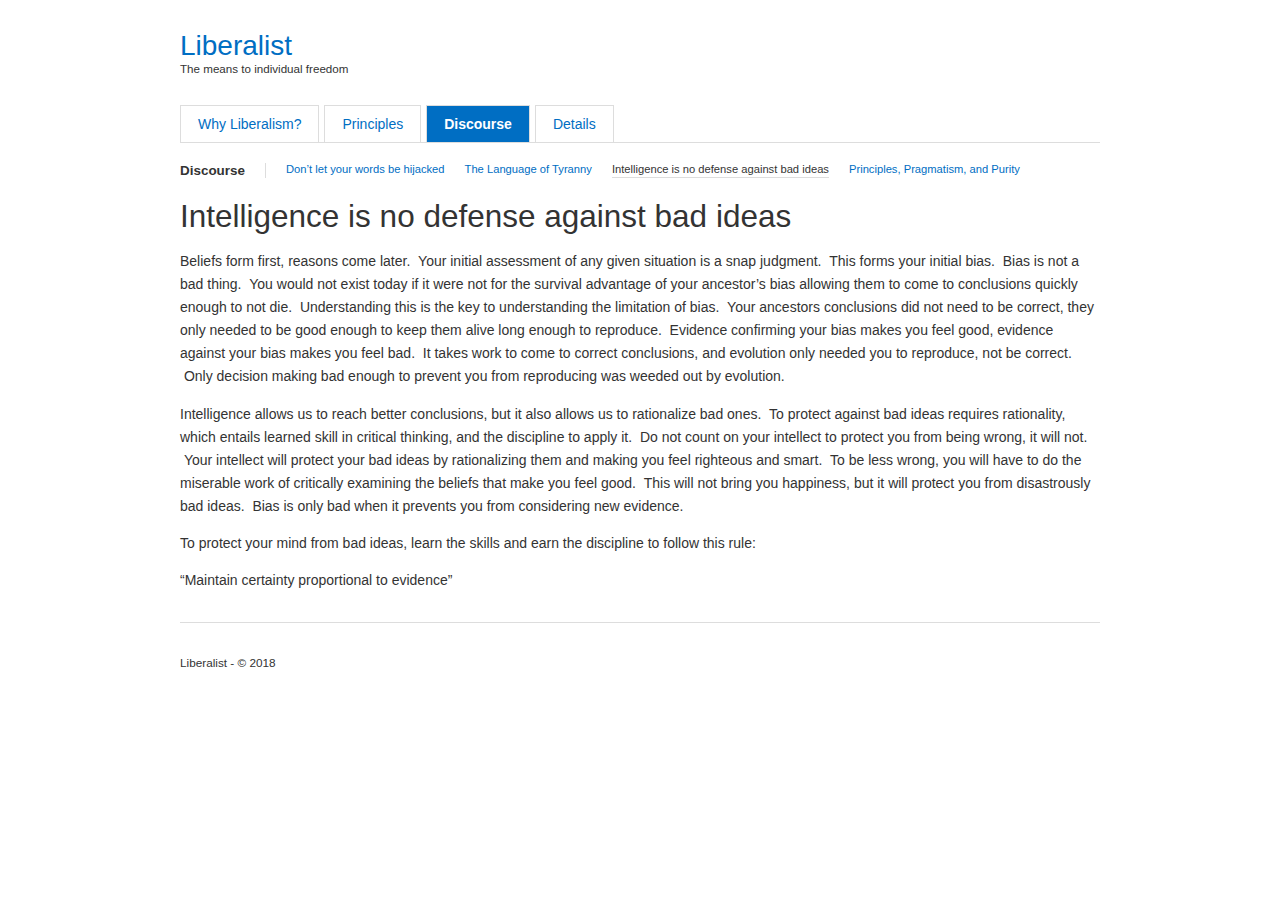
<file: prototype/original/Liberalist.htm>
<!DOCTYPE html>
<!-- saved from url=(0045)http://liberalist.org/discourse/intelligence/ -->
<html lang="en-US">
<head>
    <meta http-equiv="Content-Type" content="text/html; charset=UTF-8">
    <meta name="viewport" content="width=device-width">
    <title>Liberalist</title>
    <link rel="dns-prefetch" href="http://s.w.org/">
    <link rel="stylesheet" id="style-css" href="style.css" type="text/css" media="all">
    <link rel="https://api.w.org/" href="http://liberalist.org/wp-json/">
    <link rel="EditURI" type="application/rsd+xml" title="RSD" href="http://liberalist.org/xmlrpc.php?rsd">
    <link rel="wlwmanifest" type="application/wlwmanifest+xml" href="http://liberalist.org/wp-includes/wlwmanifest.xml">
    <meta name="generator" content="WordPress 4.9.8">
    <link rel="canonical" href="http://liberalist.org/discourse/intelligence/">
    <link rel="shortlink" href="http://liberalist.org/?p=139">
    <link rel="alternate" type="application/json+oembed"
          href="http://liberalist.org/wp-json/oembed/1.0/embed?url=http%3A%2F%2Fliberalist.org%2Fdiscourse%2Fintelligence%2F">
    <link rel="alternate" type="text/xml+oembed"
          href="http://liberalist.org/wp-json/oembed/1.0/embed?url=http%3A%2F%2Fliberalist.org%2Fdiscourse%2Fintelligence%2F&amp;format=xml">
    <link rel="icon" href="http://liberalist.org/wp-content/uploads/2018/03/cropped-bird-2-32x32.png" sizes="32x32">
    <link rel="icon" href="http://liberalist.org/wp-content/uploads/2018/03/cropped-bird-2-192x192.png" sizes="192x192">
    <link rel="apple-touch-icon-precomposed"
          href="http://liberalist.org/wp-content/uploads/2018/03/cropped-bird-2-180x180.png">
    <meta name="msapplication-TileImage"
          content="http://liberalist.org/wp-content/uploads/2018/03/cropped-bird-2-270x270.png">
</head>

<body class="page-template-default page page-id-139 page-child parent-pageid-137">

<div class="container">

    <!-- site-header -->
    <header class="site-header">
        <h1><a href="http://liberalist.org/">Liberalist</a></h1>
        <h5>The means to individual freedom </h5>


        <nav class="site-nav">


            <div class="menu-primary-menu-links-container">
                <ul id="menu-primary-menu-links" class="menu">
                    <li id="menu-item-114"
                        class="menu-item menu-item-type-post_type menu-item-object-page menu-item-home menu-item-114"><a
                            href="http://liberalist.org/">Why Liberalism?</a></li>
                    <li id="menu-item-109"
                        class="menu-item menu-item-type-post_type menu-item-object-page menu-item-109"><a
                            href="http://liberalist.org/principles/">Principles</a></li>
                    <li id="menu-item-143"
                        class="menu-item menu-item-type-post_type menu-item-object-page current-page-ancestor menu-item-143">
                        <a href="http://liberalist.org/discourse/">Discourse</a></li>
                    <li id="menu-item-170"
                        class="menu-item menu-item-type-post_type menu-item-object-page menu-item-170"><a
                            href="http://liberalist.org/details/">Details</a></li>
                </ul>
            </div>
        </nav>

    </header><!-- /site-header -->
    <article class="post page">


        <nav class="site-nav children-links clearfix">

            <span class="parent-link"><a href="http://liberalist.org/discourse/">Discourse</a></span>

            <ul>

                <li class="page_item page-item-90"><a
                        href="http://liberalist.org/discourse/dont-let-your-words-be-hijacked/">Don’t let your words be
                    hijacked</a></li>
                <li class="page_item page-item-160"><a href="http://liberalist.org/discourse/language-of-tyranny/">The
                    Language of Tyranny</a></li>
                <li class="page_item page-item-139 current_page_item"><a
                        href="http://liberalist.org/discourse/intelligence/">Intelligence is no defense against bad
                    ideas</a></li>
                <li class="page_item page-item-141"><a
                        href="http://liberalist.org/discourse/principles-pragmatism-purity/">Principles, Pragmatism, and
                    Purity</a></li>
            </ul>
        </nav>


        <h2>Intelligence is no defense against bad ideas</h2>
        <p>Beliefs form first, reasons come later. &nbsp;Your initial assessment of any given situation is a snap
            judgment. &nbsp;This forms your initial bias. &nbsp;Bias is not a bad thing. &nbsp;You would not exist today
            if it were not for the survival advantage of your ancestor’s bias allowing them to come to conclusions
            quickly enough to not die. &nbsp;Understanding this is the key to understanding the limitation of bias.
            &nbsp;Your ancestors conclusions did not need to be correct, they only needed to be good enough to keep them
            alive long enough to reproduce. &nbsp;Evidence confirming your bias makes you feel good, evidence against
            your bias makes you feel bad. &nbsp;It takes work to come to correct conclusions, and evolution only needed
            you to reproduce, not be correct. &nbsp;Only decision making bad enough to prevent you from reproducing was
            weeded out by evolution.</p>
        <p>Intelligence allows us to reach better conclusions, but it also allows us to rationalize bad ones. &nbsp;To
            protect against bad ideas requires rationality, which entails learned skill in critical thinking, and the
            discipline to apply it. &nbsp;Do not count on your intellect to protect you from being wrong, it will not.
            &nbsp;Your intellect will protect your bad ideas by rationalizing them and making you feel righteous and
            smart. &nbsp;To be less wrong, you will have to do the miserable work of critically examining the beliefs
            that make you feel good. &nbsp;This will not bring you happiness, but it will protect you from disastrously
            bad ideas. &nbsp;Bias is only bad when it prevents you from considering new evidence.</p>
        <p>To protect your mind from bad ideas, learn the skills and earn the discipline to follow this rule:</p>
        <p>“Maintain certainty proportional to evidence”</p>
    </article>

    <footer class="site-footer">

        <nav class="site-nav">

        </nav>

        <p>Liberalist - © 2018</p>

    </footer>

</div><!-- container -->

</body>
</html>
</file>
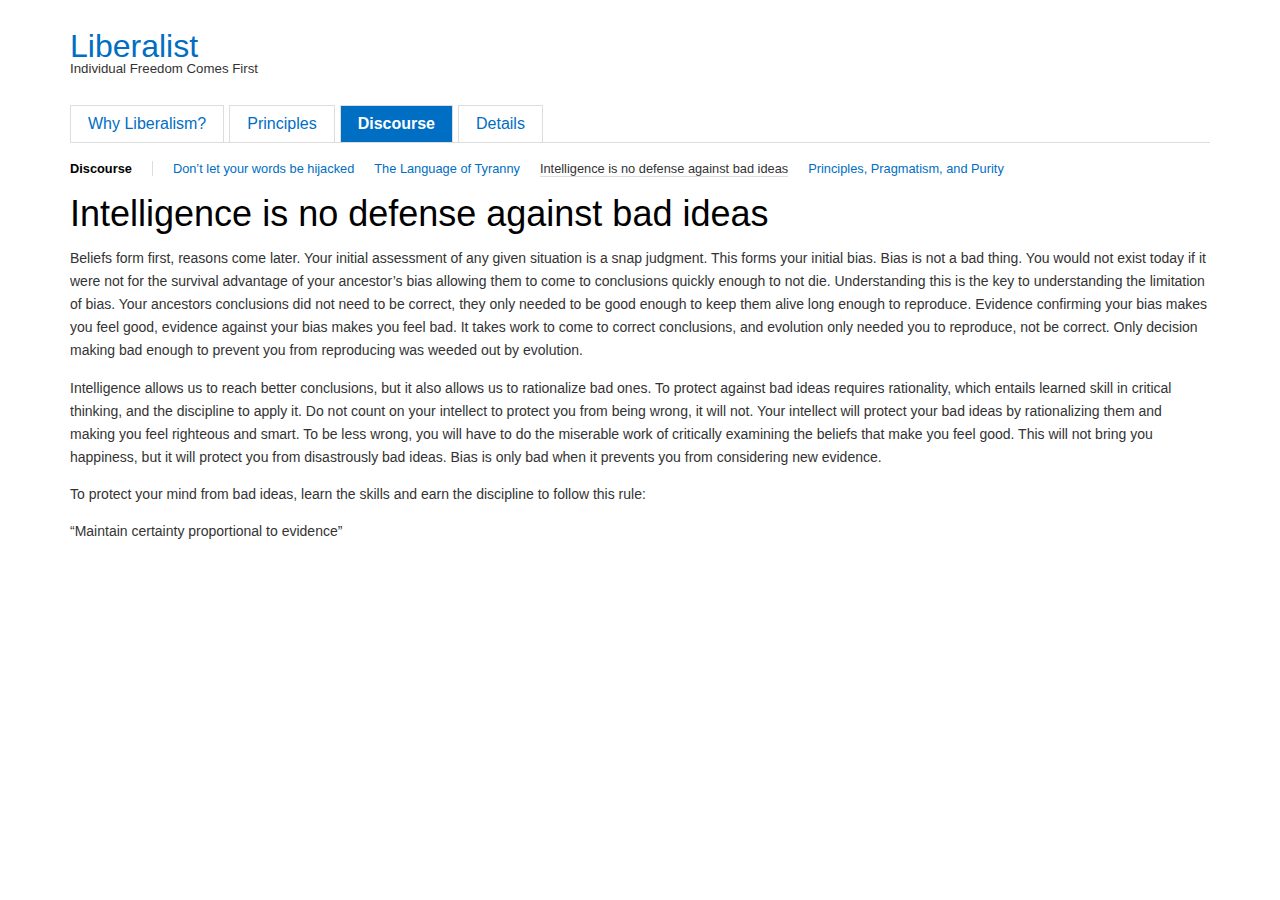
<file: prototype/scratch/liberalist.html>
<!DOCTYPE html>
<html lang="en">
<head>
    <meta charset="UTF-8">
    <title>Liberalist</title>
    <link rel="stylesheet" type="text/css" href="reset.css">
    <!--<link rel="stylesheet" type="text/css" href="liberalist.css">-->
    <style>
        :root {
            --liberalist-blue: #006ec3;
            --liberalist-light-gray: #ddd;
            --liberalist-dark-gray: #333;
        }

        h1, h2, h5, a, p {
            font-family: Arial, sans-serif;
        }

        body {
            display: grid;
            margin-left: 50px;
            margin-right: 50px;
            padding-top: 30px;
            padding-left: 20px;
            padding-right: 20px;
        }

        a {
            text-decoration-line: none;
            color: var(--liberalist-blue);
        }

        h1 {
            font-size: 2em;
            color: var(--liberalist-blue);
        }

        h2 {
            margin-bottom: 15px;
            font-size: 225%;
        }

        h5 {
            font-size: 0.83em;
            color: var(--liberalist-dark-gray);
        }

        p {
            line-height: 1.65em;
            font-size: 14px;
            color: var(--liberalist-dark-gray);
            margin-bottom: 14px;
        }

        .nav-1 {
            display: flex;
            flex-wrap: wrap;
            margin-top: 30px;
            margin-bottom: 20px;
            border-bottom: 1px solid var(--liberalist-light-gray);
        }

        .nav-1 li {
            border-left: 1px solid var(--liberalist-light-gray);
            border-top: 1px solid var(--liberalist-light-gray);
            border-right: 1px solid var(--liberalist-light-gray);
            margin-right: 5px;
            padding: 10px 17px;
            color: var(--liberalist-blue);
        }

        .nav-1 .selected {
            background-color: var(--liberalist-blue);
        }

        .nav-1 .selected a {
            font-weight: bold;
            color: white;
        }

        .nav-2 {
            display: flex;
            flex-wrap: wrap;
            margin-bottom: 20px;
        }

        .nav-2 li {
            margin-right: 20px;
            font-size: 80%;
        }

        .nav-2 li:first-of-type a {
            font-weight: bold;
            color: black;
            border-right: solid 1px var(--liberalist-light-gray);
            padding-right: 20px;
        }

        .nav-2 .selected a {
            border-bottom: 1px solid var(--liberalist-light-gray);
            color: var(--liberalist-dark-gray);
        }
    </style>
</head>
<body>
<h1><a href="http://liberalist.org/">Liberalist</a></h1>
<h5>Individual Freedom Comes First</h5>
<nav>
    <ul class="nav-1">
        <li><a href="http://liberalist.org/">Why Liberalism?</a></li>
        <li><a href="http://liberalist.org/principles/">Principles</a></li>
        <li class="selected"><a href="http://liberalist.org/discourse/">Discourse</a></li>
        <li><a href="http://liberalist.org/details/">Details</a></li>
    </ul>
</nav>
<nav>
    <ul class="nav-2">
        <li><a href="http://liberalist.org/discourse/">Discourse</a></li>
        <li><a href="http://liberalist.org/discourse/dont-let-your-words-be-hijacked/">Don’t let your words be
            hijacked</a></li>
        <li><a href="http://liberalist.org/discourse/language-of-tyranny/">The Language of Tyranny</a></li>
        <li class="selected"><a href="http://liberalist.org/discourse/intelligence/">Intelligence is no defense against
            bad ideas</a>
        </li>
        <li><a href="http://liberalist.org/discourse/principles-pragmatism-purity/">Principles, Pragmatism, and
            Purity</a></li>
    </ul>
</nav>
<div>
    <h2>Intelligence is no defense against bad ideas</h2>
    <p>
        Beliefs form first, reasons come later.
        Your initial assessment of any given situation is a snap judgment.
        This forms your initial bias.
        Bias is not a bad thing.
        You would not exist today if it were not for the survival advantage of your ancestor’s bias allowing them to
        come to conclusions quickly enough to not die.
        Understanding this is the key to understanding the limitation of bias.
        Your ancestors conclusions did not need to be correct, they only needed to be good enough to keep them alive
        long enough to reproduce.
        Evidence confirming your bias makes you feel good, evidence against your bias makes you feel bad.
        It takes work to come to correct conclusions, and evolution only needed you to reproduce, not be correct.
        Only decision making bad enough to prevent you from reproducing was weeded out by evolution.
    </p>
    <p>
        Intelligence allows us to reach better conclusions, but it also allows us to rationalize bad ones.
        To protect against bad ideas requires rationality, which entails learned skill in critical thinking, and the
        discipline to apply it.
        Do not count on your intellect to protect you from being wrong, it will not.
        Your intellect will protect your bad ideas by rationalizing them and making you feel righteous and smart.
        To be less wrong, you will have to do the miserable work of critically examining the beliefs that make you
        feel good.
        This will not bring you happiness, but it will protect you from disastrously bad ideas.
        Bias is only bad when it prevents you from considering new evidence.
    </p>
    <p>
        To protect your mind from bad ideas, learn the skills and earn the discipline to follow this rule:
    </p>
    <p>
        “Maintain certainty proportional to evidence”
    </p>
</div>
</body>
</html>
</file>
<file: prototype/original/style.css>
html {
    padding: 0;
    margin: 0;
}

body {
    padding: 0;
    margin: 0;
    font-family: Arial, sans-serif;
    font-size: 14px;
    color: #333;
}

a:link,
a:visited {
    color: #006ec3;
}

p {
    line-height: 1.65em;
    margin: 0 0 1em 0;
}

h1, h2, h3, h4, h5, h6 {
    margin: 0 0 1em 0;
    font-weight: normal;
}

/* General Layout */
div.container {
    max-width: 920px;
    margin: 0 auto;
    padding-left: 20px;
    padding-right: 20px;
}

/* Content Area */
article.post {
    border-bottom: 1px dotted #DDD;
    margin-bottom: 20px;
}

article.post:last-of-type {
    border-bottom: none;
}

/* Header */
.site-header {
    border-bottom: 1px solid #DDD;
    margin-bottom: 20px;
    padding: 30px 0 0 0;
}

.site-header h1 {
    margin: 0;
}

.site-header h1 a:link,
.site-header h1 a:visited {
    text-decoration: none;
}

.site-header h5 {
    margin: 0;
}

/* Standard Nav Menu */
.site-nav ul {
    margin: 0;
    padding: 0;
}

.site-nav ul:before, .site-nav ul:after {
    content: "";
    display: table;
}

.site-nav ul:after {
    clear: both;
}

.site-nav ul {
    *zoom: 1;
}

.site-nav ul li {
    list-style: none;
    float: left;
}

.site-nav ul li a:link,
.site-nav ul li a:visited {
    display: block;
}

/* Header Nav Menu */
.site-header nav {
    margin-top: 30px;
}

.site-header nav ul li {
    margin-right: 5px;
}

.site-header nav ul li a:link,
.site-header nav ul li a:visited {
    padding: 10px 17px;
    text-decoration: none;
    border: 1px solid #DDD;
    border-bottom: none;
}

.site-header nav ul li a:hover {
    background-color: #ECECEC;
}

.site-header nav ul li.current-menu-item a:link,
.site-header nav ul li.current-menu-item a:visited,
.site-header nav ul li.current-page-ancestor a:link,
.site-header nav ul li.current-page-ancestor a:visited {
    font-weight: bold;
    background-color: #006ec3;
    color: #FFF;
}

/* Footer */
.site-footer {
    margin-top: 30px;
    border-top: 1px solid #DDD;
    font-size: 84%;
}

/* Footer Nav Menu */
.site-footer nav {
    margin: 30px 0 10px 0;
}

.site-footer nav ul li {
    margin-right: 10px;
    padding-right: 10px;
    border-right: 1px solid #DDD;
}

.site-footer nav ul li:last-of-type {
    border-right: none;
}

/* Page Layout */
article.page h2 {
    font-size: 225%;
    margin-bottom: 15px;
}

/* Clearfix */
.clearfix:before, .clearfix:after {
    content: "";
    display: table;
}

.clearfix:after {
    clear: both;
}

.clearfix {
    *zoom: 1;
}

/* Two Column Title Layout */
div.title-column {
    width: 30%;
    float: left;
}

div.text-column {
    width: 70%;
    float: right;
}

/* Info Box Styles */
div.info-box {
    width: 30%;
    float: right;
    margin: 0 0 30px 30px;
    padding: 20px;
    background-color: #EEE;
}

div.info-box h4 {
    margin-bottom: 6px;
}

div.info-box p {
    font-size: 85%;
}

/* Children Links */
.children-links {
    margin-bottom: 20px;
    font-size: 80%;
}

.children-links a:link,
.children-links a:visited {
    text-decoration: none;
    padding-bottom: 2px;
}

.children-links ul {
    float: left;
}

.children-links li {
    margin-right: 20px;
}

.children-links .parent-link {
    float: left;
    margin-right: 20px;
    padding-right: 20px;
    border-right: 1px solid #DDD;
    font-size: 120%;
    font-weight: bold;
}

.children-links .parent-link a:link,
.children-links .parent-link a:visited {
    color: #333;
}

.children-links .current_page_item a:link,
.children-links .current_page_item a:visited {
    border-bottom: 1px solid #DDD;
    color: #333;
    cursor: default;
}
</file>
<file: prototype/scratch/liberalist.css>
* {
    box-sizing: border-box;
}

h1, h2, h3, h4, h5, h6, a, p, li {
    font-family: Arial, sans-serif;
}

a:link, a:visited {
    color: #006ec3;
    text-decoration: none;
}

h1 {
    font-size: 2em;
}

h2 {
    font-size: 225%;
}

h5 {
    font-size: 0.83em;
}

nav ul {
    display: block;
}

nav li {
    float: left;
}

.grid-a {
    grid-template-columns: 1fr auto 1fr;
}

.grid-a > div {
    border: 5px solid black;
}
</file>
